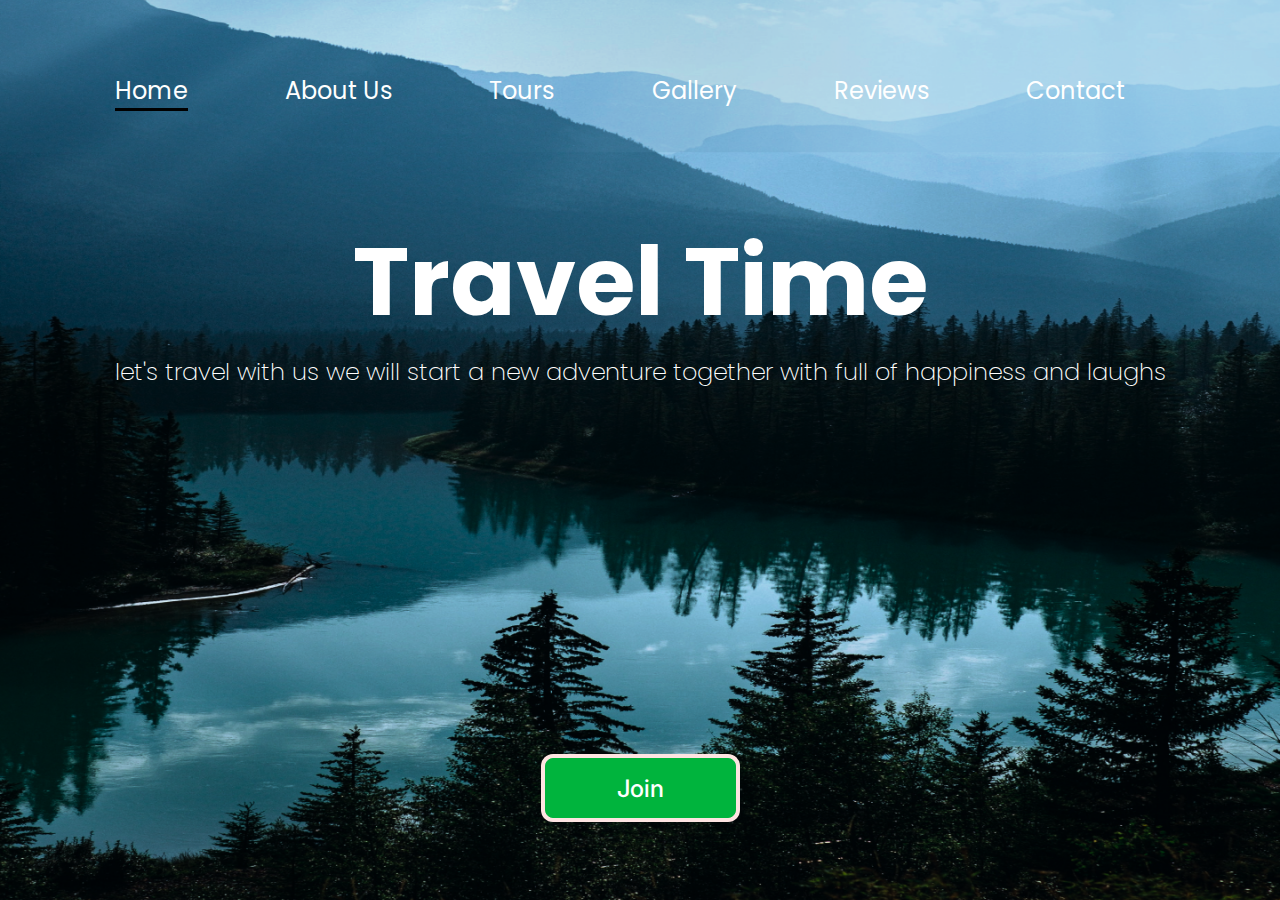
<file: index.html>
<!DOCTYPE html>
<html lang="en">
  <head>
    <meta charset="UTF-8" />
    <meta name="viewport" content="width=device-width, initial-scale=1.0" />
    <link rel="preconnect" href="https://fonts.googleapis.com" />
    <link rel="preconnect" href="https://fonts.gstatic.com" crossorigin />
    <link
      href="https://fonts.googleapis.com/css2?family=Caveat:wght@400..700&family=Honk&family=Kode+Mono:wght@400..700&family=Micro+5&family=Poppins:ital,wght@0,100;0,200;0,300;0,400;0,500;0,600;0,700;0,800;0,900;1,100;1,200;1,300;1,400;1,500;1,600;1,700;1,800;1,900&family=Raleway:ital,wght@0,100..900;1,100..900&family=Roboto:ital,wght@0,100;0,300;0,400;0,500;0,700;0,900;1,100;1,300;1,400;1,500;1,700;1,900&display=swap"
      rel="stylesheet"
    />
    <link rel="preconnect" href="https://fonts.googleapis.com" />
    <link rel="preconnect" href="https://fonts.gstatic.com" crossorigin />
    <link
      href="https://fonts.googleapis.com/css2?family=Caveat:wght@400..700&family=Honk&family=Inter:wght@100..900&family=Kode+Mono:wght@400..700&family=Micro+5&family=Poppins:ital,wght@0,100;0,200;0,300;0,400;0,500;0,600;0,700;0,800;0,900;1,100;1,200;1,300;1,400;1,500;1,600;1,700;1,800;1,900&family=Raleway:ital,wght@0,100..900;1,100..900&family=Roboto:ital,wght@0,100;0,300;0,400;0,500;0,700;0,900;1,100;1,300;1,400;1,500;1,700;1,900&display=swap"
      rel="stylesheet"
    />
    <link rel="stylesheet" href="style.css" />
    <title>Travel Time</title>
  </head>
  <body>
    <div class="header">
      <a class="this_page" href="index.html">Home</a>
      <a class="other_pages" href="about.html">About Us</a>
      <a class="other_pages" href="tours.html">Tours</a>
      <a class="other_pages" href="gallery.html">Gallery</a>
      <a class="other_pages" href="reviews.html">Reviews</a>
      <a class="other_pages" href="contact.html">Contact</a>
    </div>
    <div class="content">
      <h1 class="h1_travel_time">Travel Time</h1>
      <p class="p_home_text">
        let's travel with us we will start a new adventure together with full of
        happiness and laughs
      </p>
    </div>
    <div class="join_button">
      <form action="/join.html">
        <button class="button">Join</button>
      </form>
    </div>
  </body>
</html>
</file>
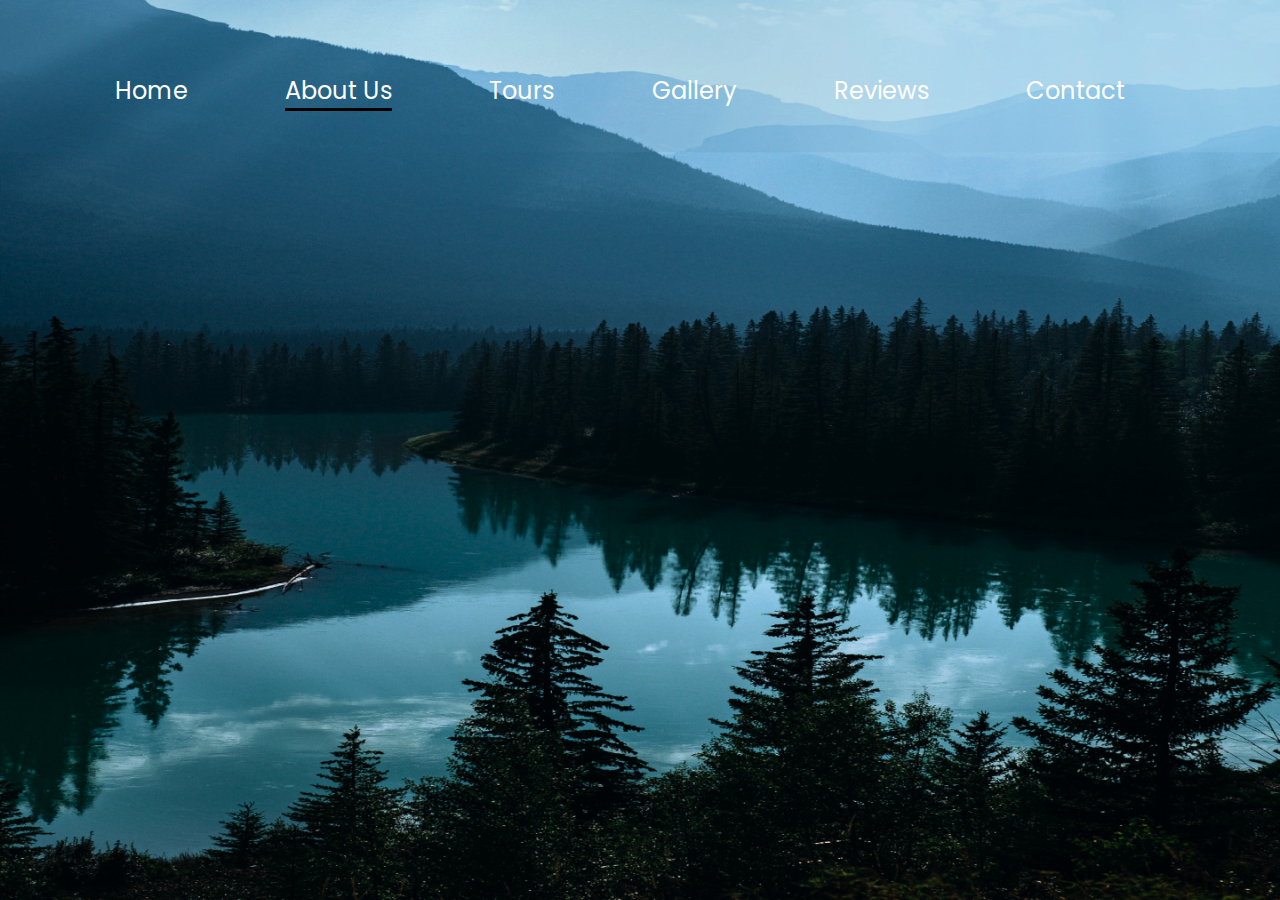
<file: about.html>
<!DOCTYPE html>
<html lang="en">
  <head>
    <meta charset="UTF-8" />
    <meta name="viewport" content="width=device-width, initial-scale=1.0" />
    <link rel="preconnect" href="https://fonts.googleapis.com" />
    <link rel="preconnect" href="https://fonts.gstatic.com" crossorigin />
    <link
      href="https://fonts.googleapis.com/css2?family=Caveat:wght@400..700&family=Honk&family=Kode+Mono:wght@400..700&family=Micro+5&family=Poppins:ital,wght@0,100;0,200;0,300;0,400;0,500;0,600;0,700;0,800;0,900;1,100;1,200;1,300;1,400;1,500;1,600;1,700;1,800;1,900&family=Raleway:ital,wght@0,100..900;1,100..900&family=Roboto:ital,wght@0,100;0,300;0,400;0,500;0,700;0,900;1,100;1,300;1,400;1,500;1,700;1,900&display=swap"
      rel="stylesheet"
    />
    <link rel="preconnect" href="https://fonts.googleapis.com" />
    <link rel="preconnect" href="https://fonts.gstatic.com" crossorigin />
    <link
      href="https://fonts.googleapis.com/css2?family=Caveat:wght@400..700&family=Honk&family=Inter:wght@100..900&family=Kode+Mono:wght@400..700&family=Micro+5&family=Poppins:ital,wght@0,100;0,200;0,300;0,400;0,500;0,600;0,700;0,800;0,900;1,100;1,200;1,300;1,400;1,500;1,600;1,700;1,800;1,900&family=Raleway:ital,wght@0,100..900;1,100..900&family=Roboto:ital,wght@0,100;0,300;0,400;0,500;0,700;0,900;1,100;1,300;1,400;1,500;1,700;1,900&display=swap"
      rel="stylesheet"
    />
    <link rel="stylesheet" href="style.css" />
    <title>About Us</title>
    <div class="header">
      <a class="other_pages" href="index.html">Home</a>
      <a class="this_page" href="about.html">About Us</a>
      <a class="other_pages" href="tours.html">Tours</a>
      <a class="other_pages" href="gallery.html">Gallery</a>
      <a class="other_pages" href="reviews.html">Reviews</a>
      <a class="other_pages" href="contact.html">Contact</a>
    </div>
  </head>
  <body></body>
</html>
</file>
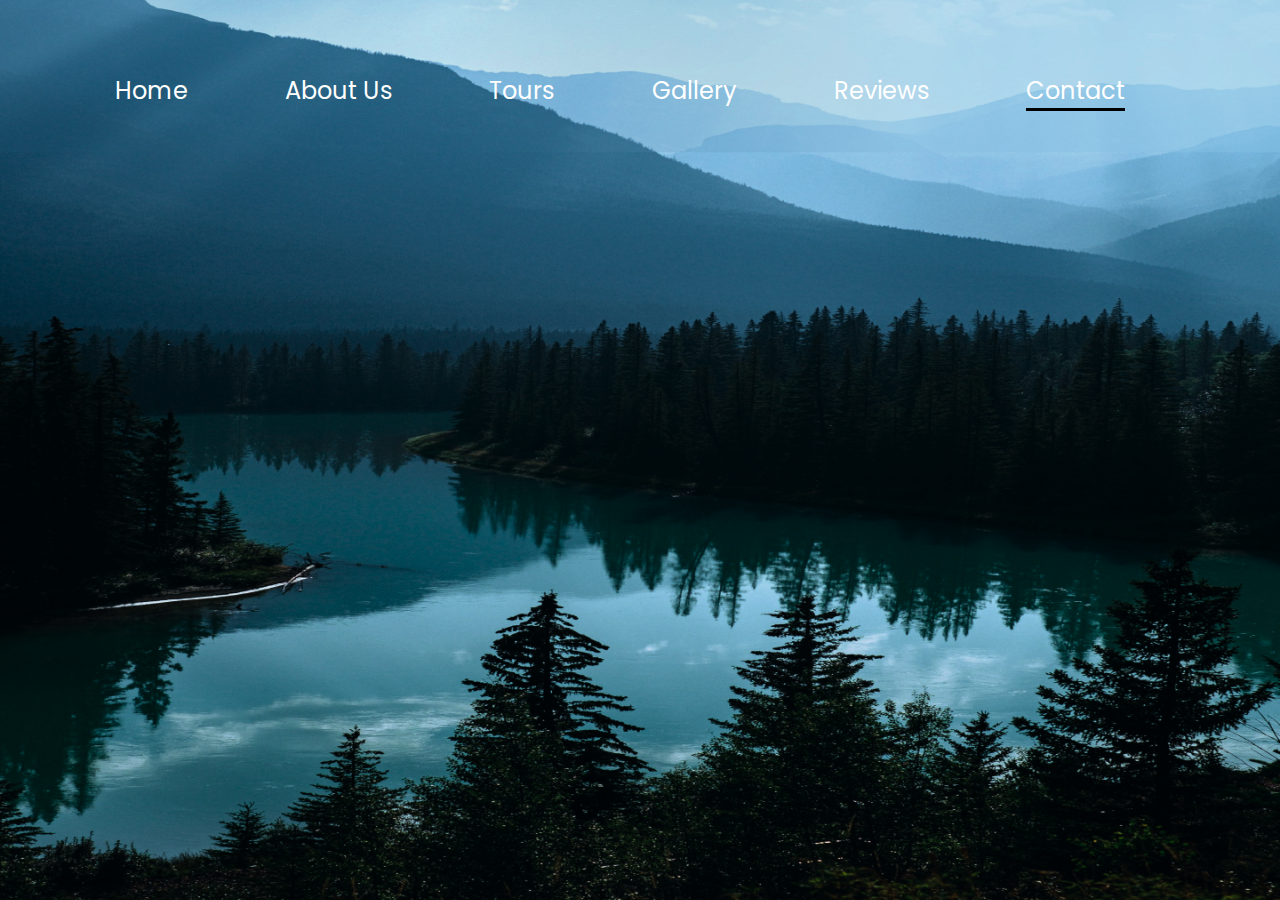
<file: contact.html>
<!DOCTYPE html>
<html lang="en">
  <head>
    <meta charset="UTF-8" />
    <meta name="viewport" content="width=device-width, initial-scale=1.0" />
    <link rel="preconnect" href="https://fonts.googleapis.com" />
    <link rel="preconnect" href="https://fonts.gstatic.com" crossorigin />
    <link
      href="https://fonts.googleapis.com/css2?family=Caveat:wght@400..700&family=Honk&family=Kode+Mono:wght@400..700&family=Micro+5&family=Poppins:ital,wght@0,100;0,200;0,300;0,400;0,500;0,600;0,700;0,800;0,900;1,100;1,200;1,300;1,400;1,500;1,600;1,700;1,800;1,900&family=Raleway:ital,wght@0,100..900;1,100..900&family=Roboto:ital,wght@0,100;0,300;0,400;0,500;0,700;0,900;1,100;1,300;1,400;1,500;1,700;1,900&display=swap"
      rel="stylesheet"
    />
    <link rel="preconnect" href="https://fonts.googleapis.com" />
    <link rel="preconnect" href="https://fonts.gstatic.com" crossorigin />
    <link
      href="https://fonts.googleapis.com/css2?family=Caveat:wght@400..700&family=Honk&family=Inter:wght@100..900&family=Kode+Mono:wght@400..700&family=Micro+5&family=Poppins:ital,wght@0,100;0,200;0,300;0,400;0,500;0,600;0,700;0,800;0,900;1,100;1,200;1,300;1,400;1,500;1,600;1,700;1,800;1,900&family=Raleway:ital,wght@0,100..900;1,100..900&family=Roboto:ital,wght@0,100;0,300;0,400;0,500;0,700;0,900;1,100;1,300;1,400;1,500;1,700;1,900&display=swap"
      rel="stylesheet"
    />
    <link rel="stylesheet" href="style.css" />
    <title>Contact</title>
  </head>
  <body>
    <div class="header">
      <a class="other_pages" href="index.html">Home</a>
      <a class="other_pages" href="about.html">About Us</a>
      <a class="other_pages" href="tours.html">Tours</a>
      <a class="other_pages" href="gallery.html">Gallery</a>
      <a class="other_pages" href="reviews.html">Reviews</a>
      <a class="this_page" href="contact.html">Contact</a>
    </div>
  </body>
</html>
</file>
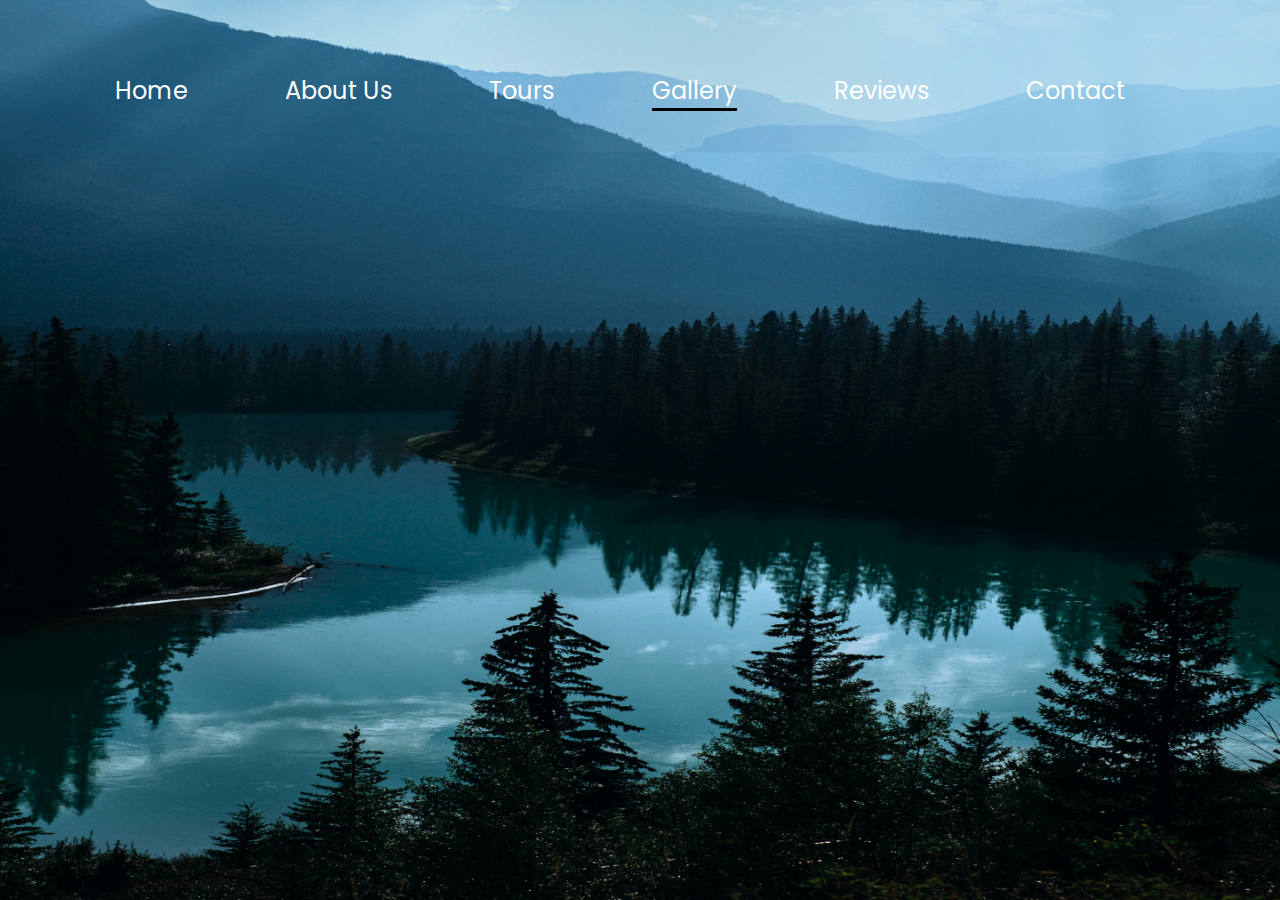
<file: gallery.html>
<!DOCTYPE html>
<html lang="en">
  <head>
    <meta charset="UTF-8" />
    <meta name="viewport" content="width=device-width, initial-scale=1.0" />
    <link rel="preconnect" href="https://fonts.googleapis.com" />
    <link rel="preconnect" href="https://fonts.gstatic.com" crossorigin />
    <link
      href="https://fonts.googleapis.com/css2?family=Caveat:wght@400..700&family=Honk&family=Kode+Mono:wght@400..700&family=Micro+5&family=Poppins:ital,wght@0,100;0,200;0,300;0,400;0,500;0,600;0,700;0,800;0,900;1,100;1,200;1,300;1,400;1,500;1,600;1,700;1,800;1,900&family=Raleway:ital,wght@0,100..900;1,100..900&family=Roboto:ital,wght@0,100;0,300;0,400;0,500;0,700;0,900;1,100;1,300;1,400;1,500;1,700;1,900&display=swap"
      rel="stylesheet"
    />
    <link rel="preconnect" href="https://fonts.googleapis.com" />
    <link rel="preconnect" href="https://fonts.gstatic.com" crossorigin />
    <link
      href="https://fonts.googleapis.com/css2?family=Caveat:wght@400..700&family=Honk&family=Inter:wght@100..900&family=Kode+Mono:wght@400..700&family=Micro+5&family=Poppins:ital,wght@0,100;0,200;0,300;0,400;0,500;0,600;0,700;0,800;0,900;1,100;1,200;1,300;1,400;1,500;1,600;1,700;1,800;1,900&family=Raleway:ital,wght@0,100..900;1,100..900&family=Roboto:ital,wght@0,100;0,300;0,400;0,500;0,700;0,900;1,100;1,300;1,400;1,500;1,700;1,900&display=swap"
      rel="stylesheet"
    />
    <link rel="stylesheet" href="style.css" />
    <title>Gallery</title>
  </head>
  <body>
    <div class="header">
      <a class="other_pages" href="index.html">Home</a>
      <a class="other_pages" href="about.html">About Us</a>
      <a class="other_pages" href="tours.html">Tours</a>
      <a class="this_page" href="gallery.html">Gallery</a>
      <a class="other_pages" href="reviews.html">Reviews</a>
      <a class="other_pages" href="contact.html">Contact</a>
    </div>
  </body>
</html>
</file>
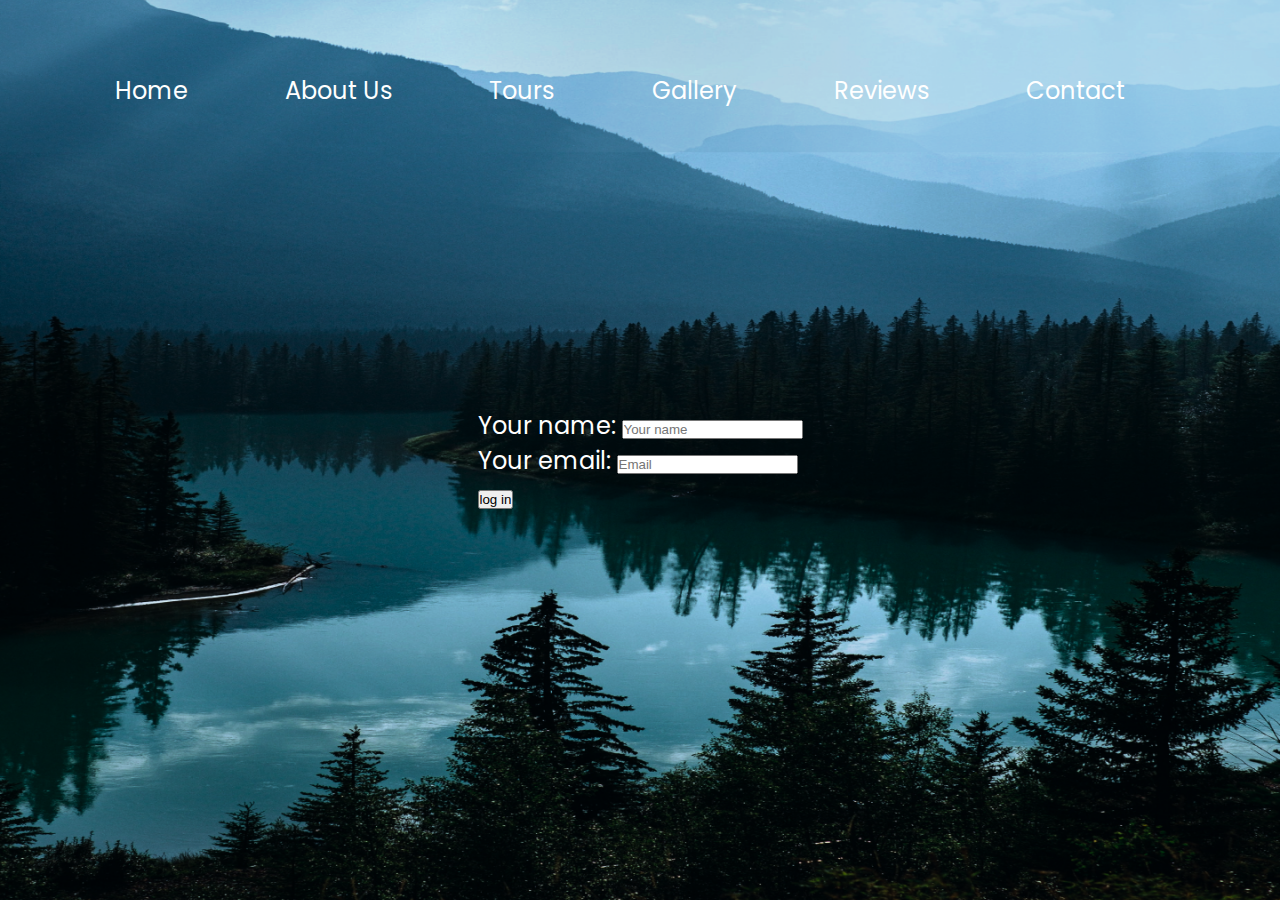
<file: join.html>
<!DOCTYPE html>
<html lang="en">
  <head>
    <meta charset="UTF-8" />
    <meta name="viewport" content="width=device-width, initial-scale=1.0" />
    <link rel="preconnect" href="https://fonts.googleapis.com" />
    <link rel="preconnect" href="https://fonts.gstatic.com" crossorigin />
    <link
      href="https://fonts.googleapis.com/css2?family=Caveat:wght@400..700&family=Honk&family=Kode+Mono:wght@400..700&family=Micro+5&family=Poppins:ital,wght@0,100;0,200;0,300;0,400;0,500;0,600;0,700;0,800;0,900;1,100;1,200;1,300;1,400;1,500;1,600;1,700;1,800;1,900&family=Raleway:ital,wght@0,100..900;1,100..900&family=Roboto:ital,wght@0,100;0,300;0,400;0,500;0,700;0,900;1,100;1,300;1,400;1,500;1,700;1,900&display=swap"
      rel="stylesheet"
    />
    <link rel="preconnect" href="https://fonts.googleapis.com" />
    <link rel="preconnect" href="https://fonts.gstatic.com" crossorigin />
    <link
      href="https://fonts.googleapis.com/css2?family=Caveat:wght@400..700&family=Honk&family=Inter:wght@100..900&family=Kode+Mono:wght@400..700&family=Micro+5&family=Poppins:ital,wght@0,100;0,200;0,300;0,400;0,500;0,600;0,700;0,800;0,900;1,100;1,200;1,300;1,400;1,500;1,600;1,700;1,800;1,900&family=Raleway:ital,wght@0,100..900;1,100..900&family=Roboto:ital,wght@0,100;0,300;0,400;0,500;0,700;0,900;1,100;1,300;1,400;1,500;1,700;1,900&display=swap"
      rel="stylesheet"
    />
    <link rel="stylesheet" href="style.css" />
    <title>Join</title>
  </head>
  <body>
    <div class="header">
      <a class="other_pages" href="index.html">Home</a>
      <a class="other_pages" href="about.html">About Us</a>
      <a class="other_pages" href="tours.html">Tours</a>
      <a class="other_pages" href="gallery.html">Gallery</a>
      <a class="other_pages" href="reviews.html">Reviews</a>
      <a class="other_pages" href="contact.html">Contact</a>
    </div>
    <div class="registration">
      <form action="#">
        Your name:
        <input type="text" placeholder="Your name" /><br />
        Your email:
        <input type="email" placeholder="Email" /><br />
        <button type="submit">log in</button>
      </form>
    </div>
  </body>
</html>
</file>
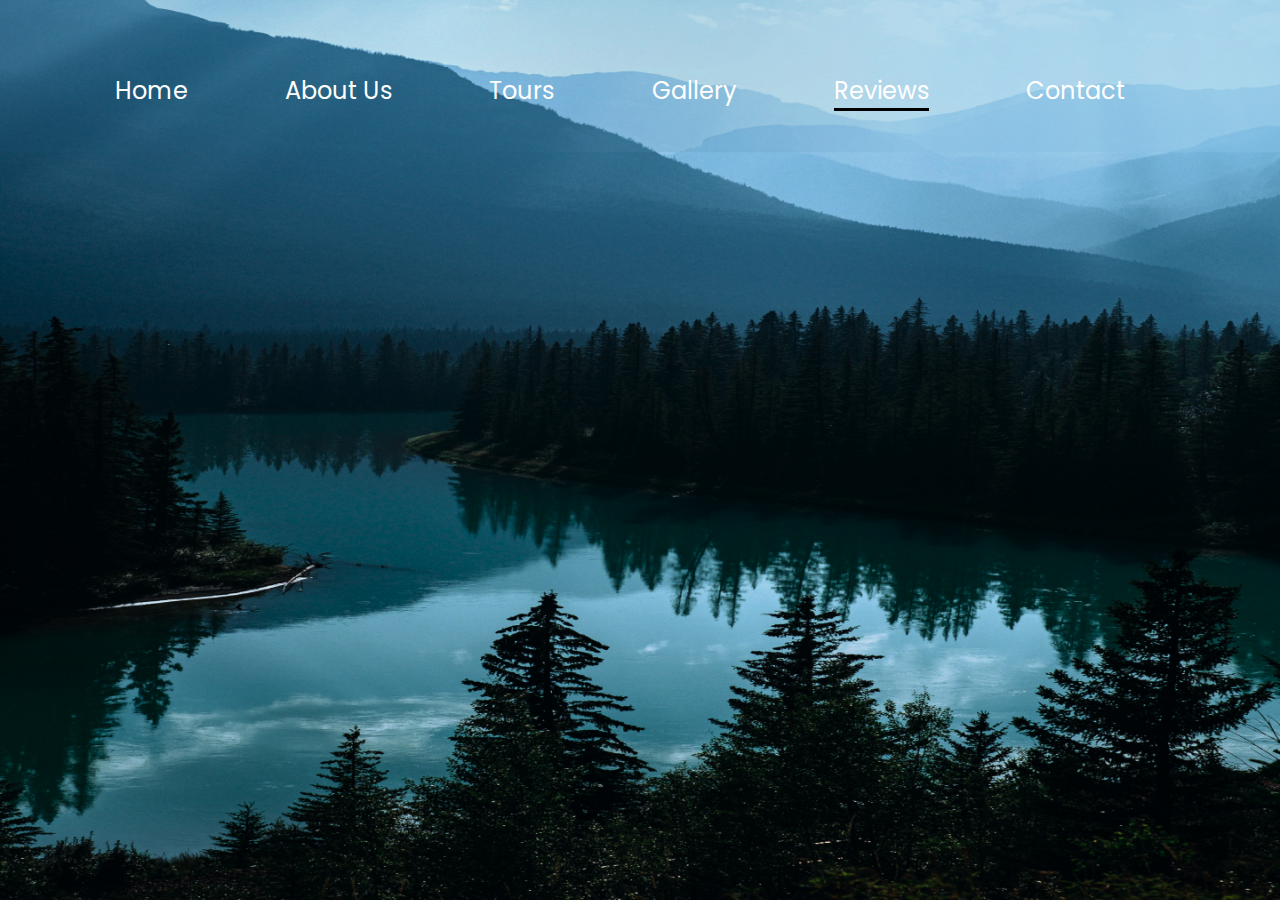
<file: reviews.html>
<!DOCTYPE html>
<html lang="en">
  <head>
    <meta charset="UTF-8" />
    <meta name="viewport" content="width=device-width, initial-scale=1.0" />
    <link rel="preconnect" href="https://fonts.googleapis.com" />
    <link rel="preconnect" href="https://fonts.gstatic.com" crossorigin />
    <link
      href="https://fonts.googleapis.com/css2?family=Caveat:wght@400..700&family=Honk&family=Kode+Mono:wght@400..700&family=Micro+5&family=Poppins:ital,wght@0,100;0,200;0,300;0,400;0,500;0,600;0,700;0,800;0,900;1,100;1,200;1,300;1,400;1,500;1,600;1,700;1,800;1,900&family=Raleway:ital,wght@0,100..900;1,100..900&family=Roboto:ital,wght@0,100;0,300;0,400;0,500;0,700;0,900;1,100;1,300;1,400;1,500;1,700;1,900&display=swap"
      rel="stylesheet"
    />
    <link rel="preconnect" href="https://fonts.googleapis.com" />
    <link rel="preconnect" href="https://fonts.gstatic.com" crossorigin />
    <link
      href="https://fonts.googleapis.com/css2?family=Caveat:wght@400..700&family=Honk&family=Inter:wght@100..900&family=Kode+Mono:wght@400..700&family=Micro+5&family=Poppins:ital,wght@0,100;0,200;0,300;0,400;0,500;0,600;0,700;0,800;0,900;1,100;1,200;1,300;1,400;1,500;1,600;1,700;1,800;1,900&family=Raleway:ital,wght@0,100..900;1,100..900&family=Roboto:ital,wght@0,100;0,300;0,400;0,500;0,700;0,900;1,100;1,300;1,400;1,500;1,700;1,900&display=swap"
      rel="stylesheet"
    />
    <link rel="stylesheet" href="style.css" />
    <title>Reviews</title>
  </head>
  <body>
    <div class="header">
      <a class="other_pages" href="index.html">Home</a>
      <a class="other_pages" href="about.html">About Us</a>
      <a class="other_pages" href="tours.html">Tours</a>
      <a class="other_pages" href="gallery.html">Gallery</a>
      <a class="this_page" href="reviews.html">Reviews</a>
      <a class="other_pages" href="contact.html">Contact</a>
    </div>
  </body>
</html>
</file>
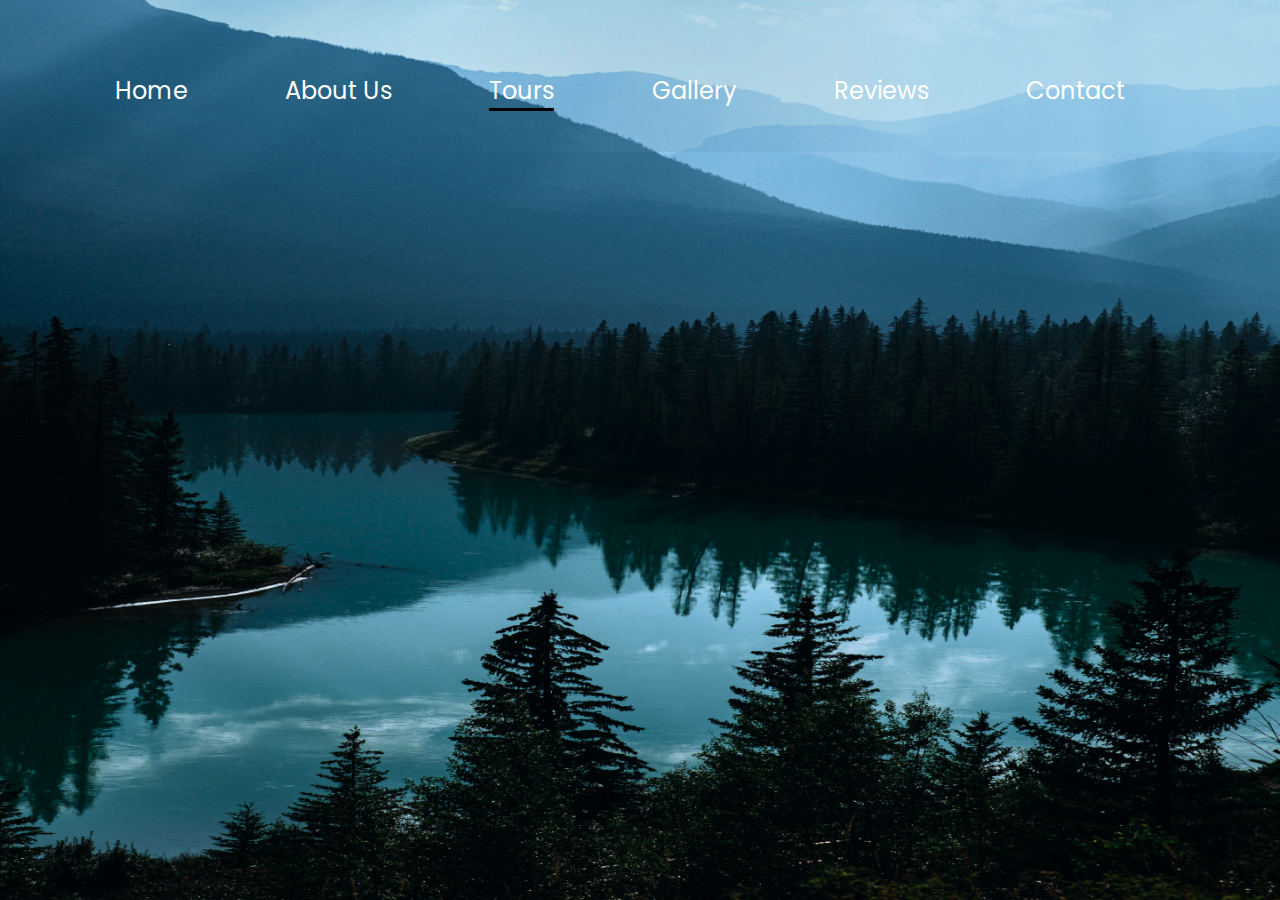
<file: tours.html>
<!DOCTYPE html>
<html lang="en">
  <head>
    <meta charset="UTF-8" />
    <meta name="viewport" content="width=device-width, initial-scale=1.0" />
    <link rel="preconnect" href="https://fonts.googleapis.com" />
    <link rel="preconnect" href="https://fonts.gstatic.com" crossorigin />
    <link
      href="https://fonts.googleapis.com/css2?family=Caveat:wght@400..700&family=Honk&family=Kode+Mono:wght@400..700&family=Micro+5&family=Poppins:ital,wght@0,100;0,200;0,300;0,400;0,500;0,600;0,700;0,800;0,900;1,100;1,200;1,300;1,400;1,500;1,600;1,700;1,800;1,900&family=Raleway:ital,wght@0,100..900;1,100..900&family=Roboto:ital,wght@0,100;0,300;0,400;0,500;0,700;0,900;1,100;1,300;1,400;1,500;1,700;1,900&display=swap"
      rel="stylesheet"
    />
    <link rel="preconnect" href="https://fonts.googleapis.com" />
    <link rel="preconnect" href="https://fonts.gstatic.com" crossorigin />
    <link
      href="https://fonts.googleapis.com/css2?family=Caveat:wght@400..700&family=Honk&family=Inter:wght@100..900&family=Kode+Mono:wght@400..700&family=Micro+5&family=Poppins:ital,wght@0,100;0,200;0,300;0,400;0,500;0,600;0,700;0,800;0,900;1,100;1,200;1,300;1,400;1,500;1,600;1,700;1,800;1,900&family=Raleway:ital,wght@0,100..900;1,100..900&family=Roboto:ital,wght@0,100;0,300;0,400;0,500;0,700;0,900;1,100;1,300;1,400;1,500;1,700;1,900&display=swap"
      rel="stylesheet"
    />
    <link rel="stylesheet" href="style.css" />
    <title>Tours</title>
  </head>
  <body>
    <div class="header">
      <a class="other_pages" href="index.html">Home</a>
      <a class="other_pages" href="about.html">About Us</a>
      <a class="this_page" href="tours.html">Tours</a>
      <a class="other_pages" href="gallery.html">Gallery</a>
      <a class="other_pages" href="reviews.html">Reviews</a>
      <a class="other_pages" href="contact.html">Contact</a>
    </div>
  </body>
</html>
</file>
<file: style.css>
* {
  margin: 0;
  padding: 0;
}
html {
  background-image: url(/img/Travel_Time_background.png);
  background-repeat: no-repeat;
  background-position: center;
  background-size: cover;
  height: 100vh;
}
.header {
  display: flex;
  justify-content: space-between;
  margin-top: 73px;
  margin-left: 115px;
  margin-right: 155px;
}
.content {
  display: flex;
  flex-direction: column;
  align-items: center;
}
.join_button {
  display: flex;
  justify-content: center;
}
.this_page {
  text-decoration: none;
  border-bottom: 3px black solid;
  color: #ffffff;
  font-family: Poppins;
  font-size: 24px;
}
.other_pages {
  text-decoration: none;
  color: #ffffff;
  font-family: Poppins;
  font-size: 24px;
}
.h1_travel_time {
  font-family: Poppins;
  color: #ffffff;
  font-size: 96px;
  font-weight: 700;
  text-align: center;
  margin-top: 98px;
}
.p_home_text {
  font-family: Poppins;
  color: #ffffff;
  font-size: 24px;
  text-align: center;
  font-weight: 275;
  padding-left: 86px;
  padding-right: 86px;
}
.join_button {
  margin-top: 369px;
  margin-right: 279px;
  margin-left: 279px;
  margin-bottom: 179px;
}
.button {
  border: 1px solid #00b43d;
  border-radius: 8px;
  padding: 16px 28px;
  width: 191px;
  height: 60px;
  box-shadow: 0 0 0 4px #fee4e2, 0 1px 2px 0 rgba(16, 24, 40, 0.05);
  background: #00b43d;
  font-family: Inter;
  font-weight: 500;
  font-size: 24px;
  line-height: 117%;
  color: #fff;
}
.registration {
  display: flex;
  justify-content: center;
  margin-top: 300px;
  font-family: Poppins;
  color: #ffffff;
  font-size: 24px;
}
</file>
